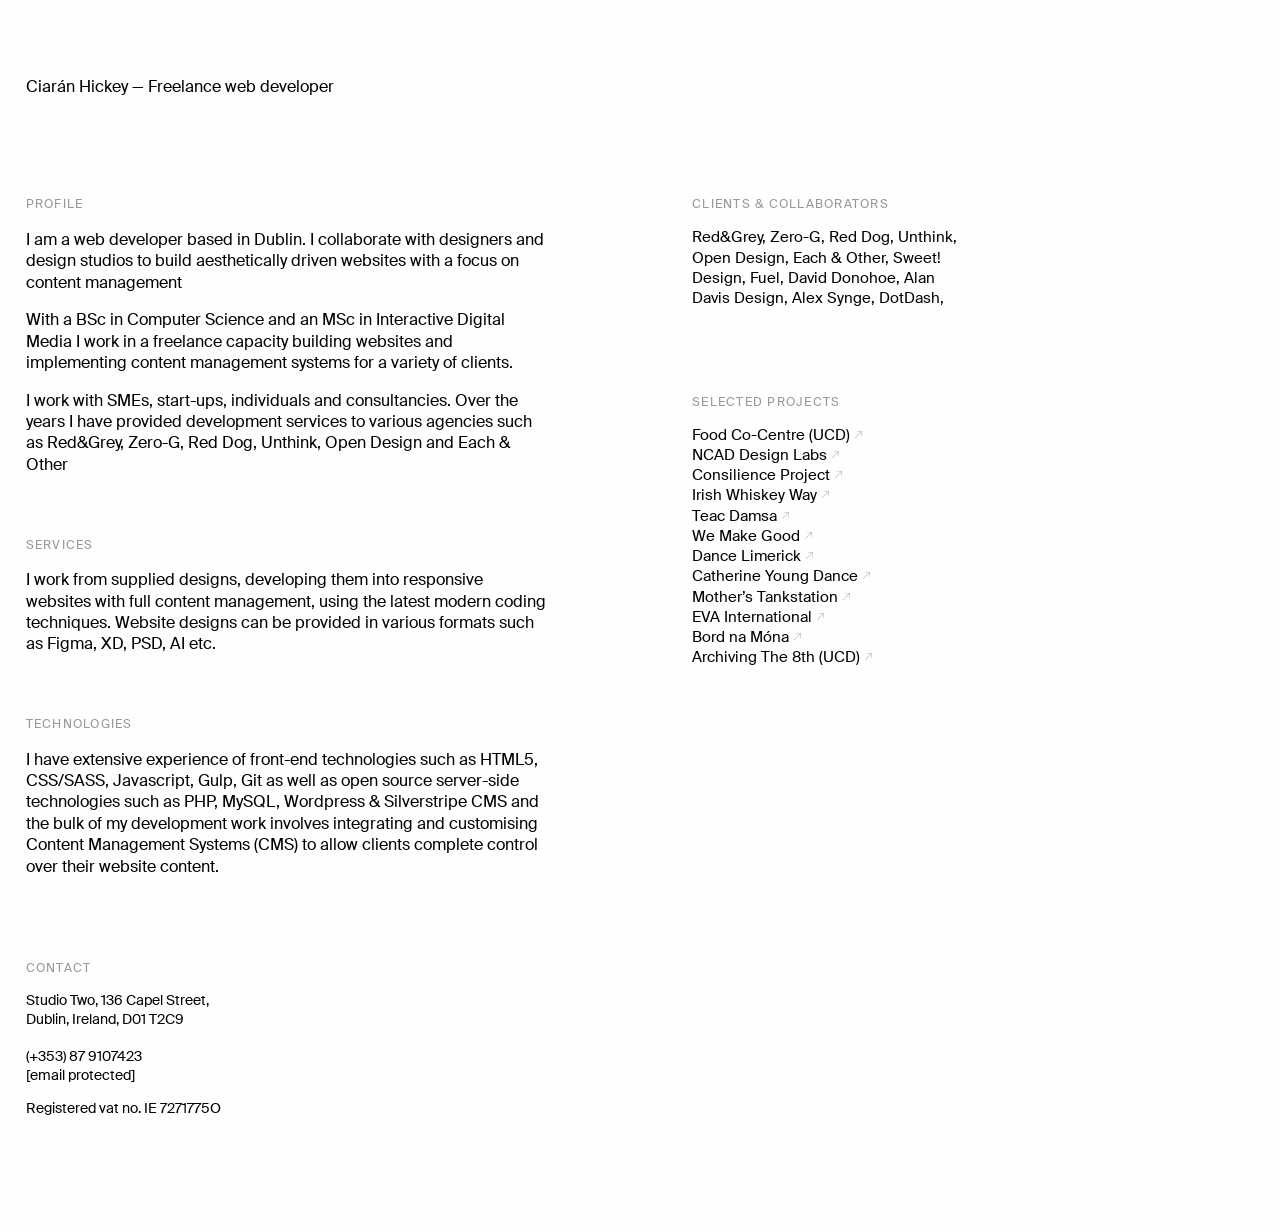
<file: index.html>
<!DOCTYPE html>
<html lang="en-GB" class="no-js">

<head>
	
	<!-- Google Tag Manager — Added 30 August 2023 -->
	<script>(function(w,d,s,l,i){w[l]=w[l]||[];w[l].push({'gtm.start':
	new Date().getTime(),event:'gtm.js'});var f=d.getElementsByTagName(s)[0],
	j=d.createElement(s),dl=l!='dataLayer'?'&l='+l:'';j.async=true;j.src=
	'https://www.googletagmanager.com/gtm.js?id='+i+dl;f.parentNode.insertBefore(j,f);
	})(window,document,'script','dataLayer','GTM-N52NLS3S');</script>
	<!-- End Google Tag Manager -->


	<meta charset="UTF-8">
	
	<meta http-equiv="X-UA-Compatible" content="IE=edge">
	<meta name="viewport" content="width=device-width,initial-scale=1">
	
	<link rel="profile" href="http://gmpg.org/xfn/11">
	<link rel="pingback" href="https://www.ciaranhickey.com/xmlrpc.php">
	
	<title>Ciarán Hickey | Freelance web developer	</title>
	
	<meta name='robots' content='noindex, nofollow' />
	<link rel='dns-prefetch' href='https://ajax.googleapis.com' />
	<link rel="alternate" type="application/rss+xml" title="Ciarán Hickey &raquo; Home Comments Feed" href="https://www.ciaranhickey.com/home/feed/" />
	<link rel="alternate" title="oEmbed (JSON)" type="application/json+oembed" href="https://www.ciaranhickey.com/wp-json/oembed/1.0/embed?url=https%3A%2F%2Fwww.ciaranhickey.com%2F" />
	<link rel="alternate" title="oEmbed (XML)" type="text/xml+oembed" href="https://www.ciaranhickey.com/wp-json/oembed/1.0/embed?url=https%3A%2F%2Fwww.ciaranhickey.com%2F&amp;format=xml" />
	
	<link rel='stylesheet' id='main-style-css' href='styles.css' type='text/css' media='all' />
	
	<link rel="https://api.w.org/" href="https://www.ciaranhickey.com/wp-json/" />

	<link rel="canonical" href="index.html" />
	<link rel='shortlink' href='index.html' />
	
		
		
</head>


<body class="home privacy-policy wp-singular page-template page-template-templates page-template-home page-template-templateshome-php page page-id-2 wp-theme-ciaranhickey">

<div class="container">
	
	<div class="content-container">

			
		<div class="full-width title-area m-bottom-lg">
			
			<p>Ciarán Hickey — Freelance web developer</p>
		
		</div>
		
		<div class="content-wrapper first">

			<h6>Profile</h6>
			<p>I am a web developer based in Dublin. I collaborate with designers and design studios to build aesthetically driven websites with a focus on content management</p>
			<p>With a BSc in Computer Science and an MSc in Interactive Digital Media I work in a freelance capacity building websites and implementing content management systems for a variety of clients.</p>
			<p>I work with SMEs, start-ups, individuals and consultancies. Over the years I have provided development services to various agencies such as <a href="http://redandgrey.ie/" target="_blank">Red&Grey</a>, <a href="http://www.zero-g.ie/" target="_blank">Zero-G</a>, <a href="http://reddog.ie/" target="_blank">Red Dog</a>, <a href="http://www.unthink.ie/" target="_blank">Unthink</a>, <a href="http://www.weareopen.ie" target="_blank">Open Design</a> and <a href="https://eachandother.com/" target="_blank">Each & Other</a></p>
	
			<br/><h6>Services</h6>
			<p>I work from supplied designs, developing them into responsive websites with full content management, using the latest modern coding techniques. Website designs can be provided in various formats such as Figma, XD, PSD, AI etc.</p>
			
			<br/><h6>Technologies</h6>
			<p>I have extensive experience of front-end technologies such as HTML5, CSS/SASS, Javascript, Gulp, Git as well as open source server-side technologies such as PHP, MySQL, Wordpress & Silverstripe CMS and the bulk of my development work involves integrating and customising Content Management Systems (CMS) to allow clients complete control over their website content.</p>						

		</div>
		
		
		
		<div class="content-wrapper second">
			<h6>Clients & Collaborators</h6>
			<ul class="links-list client-list">
				<li>Red&Grey, </li>
				<li>Zero-G, </li>
				<li>Red Dog, </li>
				<li>Unthink, </li>				
				<li>Open Design, </li>
				<li>Each & Other, </li>
				<li>Sweet! Design, </li>
				<li>Fuel, </li>
				<li>David Donohoe, </li>
				<li>Alan Davis Design, </li>
				<li>Alex Synge, </li>
				<li>DotDash, </li>	
			</ul>
			<br/>
			<h6>Selected Projects</h6>
			<ul class="project-list links-list">
				<li><a href="https://foodcocentre.org" target="_blank">Food Co-Centre (UCD)</a><span>(Designed by Sweet! Design)</span></li>
				<li><a href="https://ncaddesignlabs.ie" target="_blank">NCAD Design Labs</a><span>(Designed by Red&Grey)</span></li>
				<li><a href="https://consilienceproject.org" target="_blank">Consilience Project</a><span>(Designed by Red&Grey)</span></li>
				<li><a href="https://irishwhiskey360.com/" target="_blank">Irish Whiskey Way</a><span>(Designed by Red&Grey)</span></li>
				<li><a href="https://teacdamsa.com" target="_blank">Teac Damsa</a><span>(Designed by Zero-G)</span></li>
				<li><a href="https://wemakegood.ie" target="_blank">We Make Good</a><span>(Designed by Red Dog)</span></li>
				<li><a href="https://dancelimerick.ie" target="_blank">Dance Limerick</a><span>(Designed by David Donohoe)</span></li>
				<li><a href="http://" target="_blank">Catherine Young Dance</a><span>(Designed by Clare Lynch)</span></li>
				<li><a href="http://www.motherstankstation.com/" target="_blank">Mother’s Tankstation</a><span>(Designed by David Donohoe)</span></li>
				<li><a href="http://www.eva.ie/" target="_blank">EVA International</a><span>(Designed by Alex Synge)</span></li>
				<li><a href="#" target="_blank">Bord na Móna</a><span>(Designed by Zero-G)</span></li>
				<li><a href="http://archivingthe8th.ucd.ie" target="_blank">Archiving The 8th (UCD)</a><span>(Designed by Alan Davis)</span></li>

			</ul>
			
			<br/>

		</div>
		
		<div class="content-wrapper last">
			
			<div class="contact-details">
				<h6>Contact</h6>
				<p>Studio Two, 136 Capel Street,<br/>Dublin, Ireland, D01 T2C9<br/><br/>(+353) 87 9107423<br/><a href="https://www.ciaranhickey.com/cdn-cgi/l/email-protection#e48981a4878d8596858a8c8d878f819dca878b89"><span class="__cf_email__" data-cfemail="ddb0b89dbeb4bcafbcb3b5b4beb6b8a4f3beb2b0">[email&#160;protected]</span></a><br/></p>
				<p>Registered vat no. IE 7271775O</p>
			</div>	
			
		</div><!--/.content-wrapper-->
		
	
		
	</div><!--/.content-container-->

</div><!--/.container-->




<div class="fixed-coffee-button">		
	<script data-cfasync="false" src="https://www.ciaranhickey.com/cdn-cgi/scripts/5c5dd728/cloudflare-static/email-decode.min.js"></script><script type="text/javascript" src="https://cdnjs.buymeacoffee.com/1.0.0/button.prod.min.js" data-name="bmc-button" data-slug="ciaranhickey" data-color="#666666" data-emoji="☕" data-font="Cookie" data-text="Buy me a coffee" data-outline-color="#f9f4ea" data-font-color="#f9f4ea" data-coffee-color="#f9f4ea" ></script>	
</div>


</body>
</html>
</file>
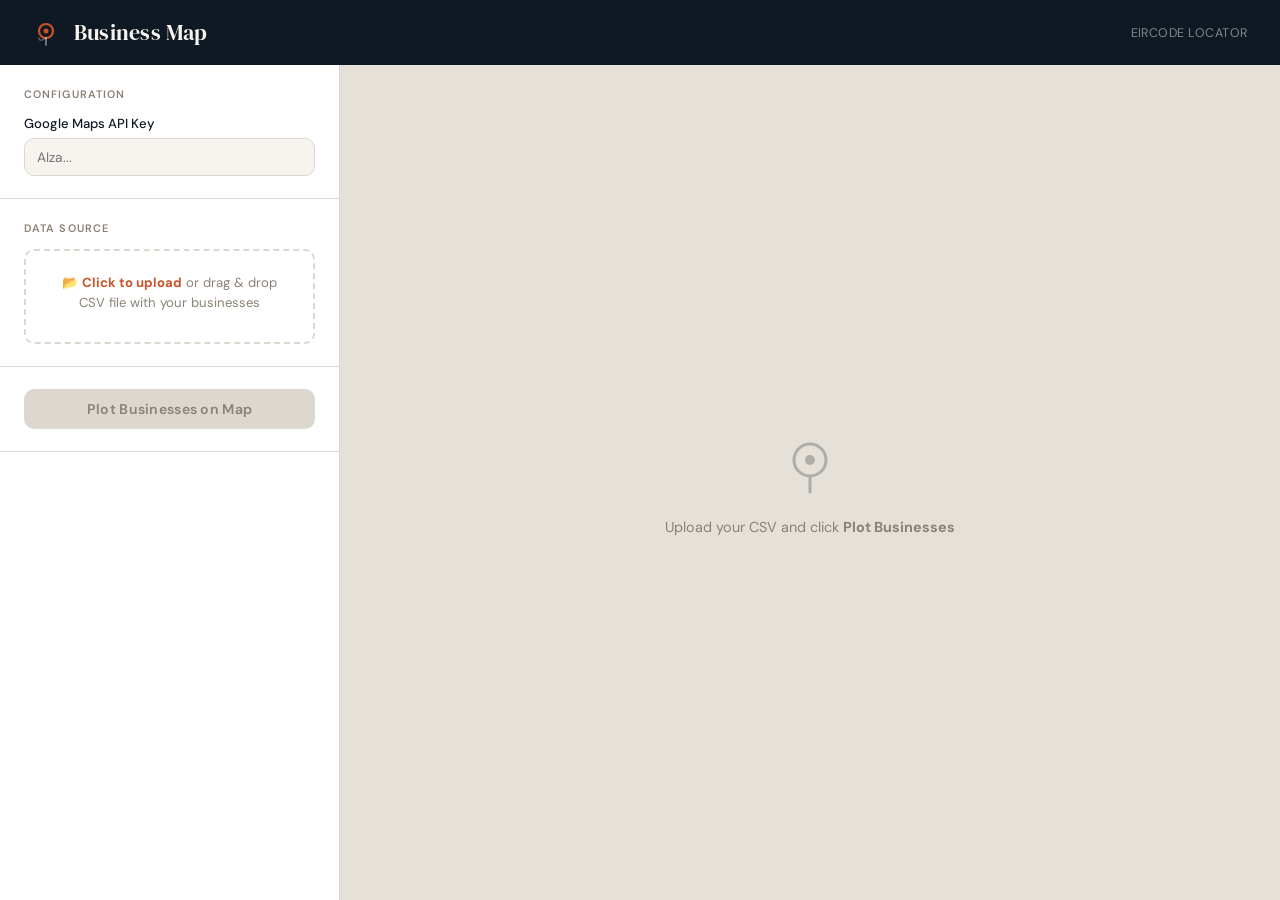
<file: business-map.html>
<!DOCTYPE html>
<html lang="en">
<head>
  <meta charset="UTF-8" />
  <meta name="viewport" content="width=device-width, initial-scale=1.0" />
  <title>Business Map — Eircode Locator</title>
  <style>
    @import url('https://fonts.googleapis.com/css2?family=DM+Serif+Display&family=DM+Sans:wght@300;400;500;600&display=swap');

    *, *::before, *::after { box-sizing: border-box; margin: 0; padding: 0; }

    :root {
      --ink:    #0f1923;
      --paper:  #f7f4ef;
      --accent: #c8522a;
      --muted:  #8a8276;
      --border: #ddd8cf;
      --panel:  #ffffff;
      --radius: 10px;
      --shadow: 0 4px 24px rgba(15,25,35,0.09);
    }

    html, body { height: 100%; }

    body {
      font-family: 'DM Sans', sans-serif;
      background: var(--paper);
      color: var(--ink);
      display: flex;
      flex-direction: column;
      min-height: 100vh;
    }

    /* ── Header ── */
    header {
      background: var(--ink);
      color: var(--paper);
      padding: 18px 32px;
      display: flex;
      align-items: center;
      gap: 14px;
      flex-shrink: 0;
    }
    header svg { flex-shrink: 0; }
    header h1 {
      font-family: 'DM Serif Display', serif;
      font-size: 1.35rem;
      font-weight: 400;
      letter-spacing: 0.01em;
    }
    header span {
      margin-left: auto;
      font-size: 0.78rem;
      color: rgba(247,244,239,0.5);
      letter-spacing: 0.04em;
      text-transform: uppercase;
    }

    /* ── Layout ── */
    .layout {
      display: flex;
      flex: 1;
      overflow: hidden;
    }

    /* ── Sidebar ── */
    aside {
      width: 340px;
      min-width: 300px;
      background: var(--panel);
      border-right: 1px solid var(--border);
      display: flex;
      flex-direction: column;
      overflow-y: auto;
      flex-shrink: 0;
    }

    .section {
      padding: 22px 24px;
      border-bottom: 1px solid var(--border);
    }
    .section:last-child { border-bottom: none; }

    .section-label {
      font-size: 0.68rem;
      font-weight: 600;
      letter-spacing: 0.1em;
      text-transform: uppercase;
      color: var(--muted);
      margin-bottom: 14px;
    }

    label {
      display: block;
      font-size: 0.82rem;
      font-weight: 500;
      color: var(--ink);
      margin-bottom: 6px;
    }

    input[type="text"],
    input[type="password"],
    select {
      width: 100%;
      padding: 9px 12px;
      border: 1.5px solid var(--border);
      border-radius: var(--radius);
      font-family: 'DM Sans', sans-serif;
      font-size: 0.86rem;
      color: var(--ink);
      background: var(--paper);
      transition: border-color 0.18s;
      outline: none;
    }
    input:focus, select:focus { border-color: var(--accent); }

    .upload-zone {
      border: 2px dashed var(--border);
      border-radius: var(--radius);
      padding: 22px 14px;
      text-align: center;
      cursor: pointer;
      transition: border-color 0.18s, background 0.18s;
      position: relative;
    }
    .upload-zone:hover, .upload-zone.over {
      border-color: var(--accent);
      background: #fff6f3;
    }
    .upload-zone input[type="file"] {
      position: absolute; inset: 0; opacity: 0; cursor: pointer;
      width: 100%; height: 100%;
    }
    .upload-zone p { font-size: 0.82rem; color: var(--muted); line-height: 1.5; }
    .upload-zone strong { color: var(--accent); }
    #file-name {
      font-size: 0.78rem; color: var(--accent); margin-top: 8px;
      font-weight: 500; word-break: break-all;
    }

    .row-2 { display: grid; grid-template-columns: 1fr 1fr; gap: 12px; }

    .btn {
      width: 100%;
      padding: 11px 0;
      background: var(--accent);
      color: #fff;
      border: none;
      border-radius: var(--radius);
      font-family: 'DM Sans', sans-serif;
      font-size: 0.88rem;
      font-weight: 600;
      cursor: pointer;
      letter-spacing: 0.02em;
      transition: background 0.18s, transform 0.1s;
    }
    .btn:hover { background: #b04522; }
    .btn:active { transform: scale(0.98); }
    .btn:disabled { background: var(--border); color: var(--muted); cursor: not-allowed; }

    /* Progress */
    #progress-wrap { display: none; }
    #progress-bar-outer {
      background: var(--border);
      border-radius: 99px;
      height: 6px;
      overflow: hidden;
      margin-top: 12px;
    }
    #progress-bar {
      height: 100%;
      width: 0%;
      background: var(--accent);
      transition: width 0.3s;
      border-radius: 99px;
    }
    #progress-text {
      font-size: 0.78rem;
      color: var(--muted);
      margin-top: 7px;
    }

    /* Business list */
    #business-list { flex: 1; overflow-y: auto; }
    .biz-item {
      display: flex;
      align-items: flex-start;
      gap: 10px;
      padding: 12px 20px;
      border-bottom: 1px solid var(--border);
      cursor: pointer;
      transition: background 0.12s;
      font-size: 0.82rem;
    }
    .biz-item:hover { background: #fff6f3; }
    .biz-item.active { background: #fff0eb; }
    .biz-dot {
      width: 9px; height: 9px; border-radius: 50%;
      background: var(--accent); flex-shrink: 0; margin-top: 4px;
    }
    .biz-dot.err { background: var(--muted); }
    .biz-name { font-weight: 500; color: var(--ink); }
    .biz-code { color: var(--muted); font-size: 0.76rem; }

    /* ── Map ── */
    #map-wrap {
      flex: 1;
      position: relative;
      background: #e5e0d8;
    }
    #map { width: 100%; height: 100%; }

    /* Empty state */
    #empty-state {
      position: absolute;
      inset: 0;
      display: flex;
      flex-direction: column;
      align-items: center;
      justify-content: center;
      gap: 16px;
      color: var(--muted);
      pointer-events: none;
    }
    #empty-state svg { opacity: 0.25; }
    #empty-state p { font-size: 0.9rem; }

    /* Toast */
    #toast {
      position: fixed;
      bottom: 24px; right: 24px;
      background: var(--ink);
      color: var(--paper);
      padding: 12px 20px;
      border-radius: var(--radius);
      font-size: 0.84rem;
      max-width: 320px;
      opacity: 0;
      transform: translateY(12px);
      transition: opacity 0.25s, transform 0.25s;
      pointer-events: none;
      z-index: 9999;
    }
    #toast.show { opacity: 1; transform: translateY(0); }
    #toast.error { background: #a33; }

    /* Stats bar */
    #stats {
      display: none;
      padding: 10px 20px;
      background: var(--paper);
      border-bottom: 1px solid var(--border);
      font-size: 0.78rem;
      color: var(--muted);
      gap: 18px;
    }
    #stats span { color: var(--ink); font-weight: 600; }

    /* Responsive */
    @media (max-width: 700px) {
      .layout { flex-direction: column; }
      aside { width: 100%; min-width: unset; max-height: 45vh; border-right: none; border-bottom: 1px solid var(--border); }
      #map-wrap { min-height: 55vh; }
    }
  </style>
</head>
<body>

<header>
  <svg width="28" height="28" viewBox="0 0 28 28" fill="none">
    <circle cx="14" cy="12" r="7" stroke="#c8522a" stroke-width="2.2"/>
    <circle cx="14" cy="12" r="2.5" fill="#c8522a"/>
    <path d="M14 19c0 0-7 5-7 0" stroke="rgba(247,244,239,0.3)" stroke-width="1.5" stroke-linecap="round"/>
    <line x1="14" y1="19" x2="14" y2="26" stroke="rgba(247,244,239,0.4)" stroke-width="2" stroke-linecap="round"/>
  </svg>
  <h1>Business Map</h1>
  <span>Eircode Locator</span>
</header>

<div class="layout">

  <!-- Sidebar -->
  <aside>

    <!-- API Key -->
    <div class="section">
      <div class="section-label">Configuration</div>
      <label for="api-key">Google Maps API Key</label>
      <input type="password" id="api-key" placeholder="AIza..." autocomplete="off"/>
    </div>

    <!-- CSV Upload -->
    <div class="section">
      <div class="section-label">Data Source</div>
      <div class="upload-zone" id="drop-zone">
        <input type="file" id="csv-file" accept=".csv,.tsv,.txt" />
        <p>📂 <strong>Click to upload</strong> or drag & drop<br/>CSV file with your businesses</p>
        <div id="file-name"></div>
      </div>
    </div>

    <!-- Column mapping -->
    <div class="section" id="mapping-section" style="display:none">
      <div class="section-label">Column Mapping</div>
      <div class="row-2">
        <div>
          <label for="col-eircode">Eircode column *</label>
          <select id="col-eircode"></select>
        </div>
        <div>
          <label for="col-name">Name column</label>
          <select id="col-name"></select>
        </div>
      </div>
      <div style="margin-top:12px">
        <label for="col-extra">Extra info column (optional)</label>
        <select id="col-extra"></select>
      </div>
    </div>

    <!-- Run -->
    <div class="section">
      <button class="btn" id="run-btn" disabled>Plot Businesses on Map</button>
      <div id="progress-wrap">
        <div id="progress-bar-outer"><div id="progress-bar"></div></div>
        <div id="progress-text"></div>
      </div>
    </div>

    <!-- Stats -->
    <div id="stats">
      <span id="stat-ok">0</span> mapped &nbsp;·&nbsp;
      <span id="stat-fail">0</span> failed
    </div>

    <!-- Results list -->
    <div id="business-list"></div>

  </aside>

  <!-- Map -->
  <div id="map-wrap">
    <div id="empty-state">
      <svg width="72" height="72" viewBox="0 0 72 72" fill="none">
        <circle cx="36" cy="30" r="16" stroke="#0f1923" stroke-width="3"/>
        <circle cx="36" cy="30" r="5" fill="#0f1923"/>
        <line x1="36" y1="46" x2="36" y2="62" stroke="#0f1923" stroke-width="3" stroke-linecap="round"/>
      </svg>
      <p>Upload your CSV and click <strong>Plot Businesses</strong></p>
    </div>
    <div id="map"></div>
  </div>

</div>

<div id="toast"></div>

<script>
// ── State ────────────────────────────────────────────────────────────────────
let csvRows = [];
let csvHeaders = [];
let map = null;
let markers = [];
let infoWindows = [];
let mapLoaded = false;
let geocoder = null;

// ── DOM refs ─────────────────────────────────────────────────────────────────
const apiKeyInput   = document.getElementById('api-key');
const csvFileInput  = document.getElementById('csv-file');
const dropZone      = document.getElementById('drop-zone');
const fileNameEl    = document.getElementById('file-name');
const mappingSection= document.getElementById('mapping-section');
const colEircode    = document.getElementById('col-eircode');
const colName       = document.getElementById('col-name');
const colExtra      = document.getElementById('col-extra');
const runBtn        = document.getElementById('run-btn');
const progressWrap  = document.getElementById('progress-wrap');
const progressBar   = document.getElementById('progress-bar');
const progressText  = document.getElementById('progress-text');
const bizList       = document.getElementById('business-list');
const statsEl       = document.getElementById('stats');
const statOk        = document.getElementById('stat-ok');
const statFail      = document.getElementById('stat-fail');
const emptyState    = document.getElementById('empty-state');

// ── Toast ─────────────────────────────────────────────────────────────────────
function toast(msg, type = 'info') {
  const el = document.getElementById('toast');
  el.textContent = msg;
  el.className = 'show' + (type === 'error' ? ' error' : '');
  clearTimeout(el._t);
  el._t = setTimeout(() => el.className = '', 3200);
}

// ── CSV Parsing ───────────────────────────────────────────────────────────────
function parseCSV(text) {
  const lines = text.trim().split(/\r?\n/);
  if (lines.length < 2) return { headers: [], rows: [] };
  const sep = text.includes('\t') ? '\t' : ',';
  const parseRow = line => {
    const cells = []; let cur = ''; let inQ = false;
    for (let i = 0; i < line.length; i++) {
      const c = line[i];
      if (c === '"') { inQ = !inQ; }
      else if (c === sep && !inQ) { cells.push(cur.trim()); cur = ''; }
      else cur += c;
    }
    cells.push(cur.trim());
    return cells;
  };
  const headers = parseRow(lines[0]);
  const rows = lines.slice(1).filter(l => l.trim()).map(l => {
    const vals = parseRow(l);
    const obj = {};
    headers.forEach((h, i) => obj[h] = vals[i] ?? '');
    return obj;
  });
  return { headers, rows };
}

function loadCSV(file) {
  const reader = new FileReader();
  reader.onload = e => {
    const { headers, rows } = parseCSV(e.target.result);
    if (!headers.length) { toast('Could not parse CSV — check the file format.', 'error'); return; }
    csvHeaders = headers;
    csvRows = rows;
    fileNameEl.textContent = `✓ ${file.name}  (${rows.length} rows)`;
    populateSelects(headers);
    mappingSection.style.display = '';
    checkRunnable();
    toast(`Loaded ${rows.length} businesses`);
  };
  reader.readAsText(file);
}

function populateSelects(headers) {
  [colEircode, colName, colExtra].forEach(sel => {
    sel.innerHTML = '';
  });
  // None option for optional cols
  [colName, colExtra].forEach(sel => {
    const opt = document.createElement('option');
    opt.value = ''; opt.textContent = '— none —';
    sel.appendChild(opt);
  });
  headers.forEach(h => {
    [colEircode, colName, colExtra].forEach(sel => {
      const opt = document.createElement('option');
      opt.value = h; opt.textContent = h;
      sel.appendChild(opt);
    });
  });
  // Auto-detect Eircode column
  const eircodeGuess = headers.find(h => /eircode|postcode|post.?code|eir/i.test(h));
  if (eircodeGuess) colEircode.value = eircodeGuess;
  const nameGuess = headers.find(h => /name|business|company|title/i.test(h));
  if (nameGuess) colName.value = nameGuess;
}

// ── Drag & drop ───────────────────────────────────────────────────────────────
dropZone.addEventListener('dragover', e => { e.preventDefault(); dropZone.classList.add('over'); });
dropZone.addEventListener('dragleave', () => dropZone.classList.remove('over'));
dropZone.addEventListener('drop', e => {
  e.preventDefault(); dropZone.classList.remove('over');
  const f = e.dataTransfer.files[0];
  if (f) loadCSV(f);
});
csvFileInput.addEventListener('change', e => { if (e.target.files[0]) loadCSV(e.target.files[0]); });

// ── Enable run button ─────────────────────────────────────────────────────────
function checkRunnable() {
  runBtn.disabled = !(apiKeyInput.value.trim() && csvRows.length && colEircode.value);
}
apiKeyInput.addEventListener('input', checkRunnable);
colEircode.addEventListener('change', checkRunnable);

// ── Load Google Maps ──────────────────────────────────────────────────────────
function loadGoogleMaps(apiKey) {
  return new Promise((resolve, reject) => {
    if (mapLoaded) { resolve(); return; }

    let settled = false;
    function settle(fn, arg) {
      if (settled) return;
      settled = true;
      clearTimeout(timer);
      fn(arg);
    }

    // Google calls this when the key is invalid / billing not enabled
    window.gm_authFailure = () => {
      settle(reject, new Error(
        'Google Maps authentication failed. Please check:\n' +
        '• Your API key is correct\n' +
        '• Maps JavaScript API is enabled in Google Cloud Console\n' +
        '• Billing is enabled on your Google Cloud project\n' +
        '• No HTTP referrer restrictions blocking file:// or localhost'
      ));
    };

    window.__gmInit = () => { mapLoaded = true; settle(resolve); };

    const script = document.createElement('script');
    // crossorigin="anonymous" lets the browser surface real error messages
    // instead of the opaque "Script error."
    script.crossOrigin = 'anonymous';
    script.src = `https://maps.googleapis.com/maps/api/js?key=${apiKey}&callback=__gmInit`;
    script.onerror = () => settle(reject, new Error(
      'Could not load the Google Maps script. Possible causes:\n' +
      '• No internet connection\n' +
      '• API key is invalid or missing\n' +
      '• A browser extension (e.g. ad-blocker) is blocking maps.googleapis.com'
    ));

    // Timeout safety net — if neither callback nor onerror fires in 10 s
    const timer = setTimeout(() => settle(reject, new Error(
      'Google Maps timed out loading. Check your internet connection and API key.'
    )), 10000);

    document.head.appendChild(script);
  });
}

function initMap() {
  map = new google.maps.Map(document.getElementById('map'), {
    center: { lat: 53.35, lng: -7.9 }, // Centre of Ireland
    zoom: 7,
    mapTypeControl: false,
    streetViewControl: false,
    fullscreenControl: true,
    styles: [
      { featureType: 'poi', elementType: 'labels', stylers: [{ visibility: 'off' }] },
      { featureType: 'transit', stylers: [{ visibility: 'off' }] },
      { featureType: 'landscape', elementType: 'geometry', stylers: [{ color: '#f2ede5' }] },
      { featureType: 'road', elementType: 'geometry', stylers: [{ color: '#ffffff' }] },
      { featureType: 'road.highway', elementType: 'geometry', stylers: [{ color: '#e8ddd0' }] },
      { featureType: 'water', elementType: 'geometry', stylers: [{ color: '#c5d9e8' }] },
    ]
  });
  geocoder = new google.maps.Geocoder();
}

// ── Clear old markers ─────────────────────────────────────────────────────────
function clearMarkers() {
  markers.forEach(m => m.setMap(null));
  markers = [];
  infoWindows.forEach(iw => iw.close());
  infoWindows = [];
}

// ── Geocode one Eircode ───────────────────────────────────────────────────────
function geocodeEircode(eircode) {
  return new Promise((resolve, reject) => {
    // Append Ireland to improve accuracy
    geocoder.geocode({ address: eircode + ', Ireland', region: 'ie' }, (results, status) => {
      if (status === 'OK' && results.length > 0) resolve(results[0].geometry.location);
      else reject(new Error(status));
    });
  });
}

// ── Rate-limited queue ────────────────────────────────────────────────────────
function delay(ms) { return new Promise(r => setTimeout(r, ms)); }

// ── Main: Plot ────────────────────────────────────────────────────────────────
runBtn.addEventListener('click', async () => {
  const apiKey = apiKeyInput.value.trim();
  if (!apiKey) { toast('Please enter your Google Maps API key.', 'error'); return; }
  if (!csvRows.length) { toast('Please upload a CSV file.', 'error'); return; }

  runBtn.disabled = true;
  progressWrap.style.display = '';
  bizList.innerHTML = '';
  statsEl.style.display = 'none';
  emptyState.style.display = 'none';

  // Load Maps if needed
  try {
    await loadGoogleMaps(apiKey);
    if (!map) initMap();
  } catch (err) {
    alert('Google Maps Error\n\n' + err.message);
    toast('Google Maps failed to load — see alert for details.', 'error');
    runBtn.disabled = false;
    return;
  }

  clearMarkers();

  const eircodeCol = colEircode.value;
  const nameCol    = colName.value;
  const extraCol   = colExtra.value;
  const bounds     = new google.maps.LatLngBounds();

  let ok = 0, fail = 0;

  for (let i = 0; i < csvRows.length; i++) {
    const row = csvRows[i];
    const eircode = (row[eircodeCol] || '').trim();
    const name    = nameCol  ? (row[nameCol]  || eircode) : eircode;
    const extra   = extraCol ? (row[extraCol] || '') : '';

    progressBar.style.width = ((i + 1) / csvRows.length * 100) + '%';
    progressText.textContent = `Geocoding ${i + 1} of ${csvRows.length} — ${name}`;

    // Build sidebar item
    const item = document.createElement('div');
    item.className = 'biz-item';
    item.innerHTML = `<div class="biz-dot" id="dot-${i}"></div>
      <div><div class="biz-name">${escHtml(name)}</div>
      <div class="biz-code">${escHtml(eircode)}</div></div>`;
    bizList.appendChild(item);

    if (!eircode) {
      document.getElementById(`dot-${i}`).classList.add('err');
      fail++;
      continue;
    }

    try {
      const location = await geocodeEircode(eircode);
      bounds.extend(location);

      // Marker
      const marker = new google.maps.Marker({
        position: location,
        map,
        title: name,
        icon: {
          path: google.maps.SymbolPath.CIRCLE,
          scale: 8,
          fillColor: '#c8522a',
          fillOpacity: 0.9,
          strokeColor: '#ffffff',
          strokeWeight: 2,
        }
      });

      // Info window
      const infoContent = `
        <div style="font-family:'DM Sans',sans-serif;padding:6px 4px;min-width:160px">
          <strong style="font-size:0.9rem">${escHtml(name)}</strong><br/>
          <span style="color:#8a8276;font-size:0.8rem">${escHtml(eircode)}</span>
          ${extra ? `<br/><span style="font-size:0.82rem;margin-top:4px;display:block">${escHtml(extra)}</span>` : ''}
        </div>`;
      const iw = new google.maps.InfoWindow({ content: infoContent });
      infoWindows.push(iw);

      marker.addListener('click', () => {
        infoWindows.forEach(w => w.close());
        iw.open(map, marker);
      });

      // Sidebar click
      const idx = markers.length;
      item.addEventListener('click', () => {
        document.querySelectorAll('.biz-item').forEach(el => el.classList.remove('active'));
        item.classList.add('active');
        map.panTo(location);
        map.setZoom(15);
        infoWindows.forEach(w => w.close());
        iw.open(map, markers[idx]);
      });

      markers.push(marker);
      ok++;
    } catch (err) {
      document.getElementById(`dot-${i}`).classList.add('err');
      item.title = `Could not geocode: ${err.message}`;
      fail++;
    }

    // Respect Geocoding API rate limit: ~50 req/s; we add a small delay
    await delay(40);
  }

  // Fit map
  if (!bounds.isEmpty()) map.fitBounds(bounds);

  progressText.textContent = `Done — ${ok} mapped, ${fail} failed`;
  statOk.textContent = ok;
  statFail.textContent = fail;
  statsEl.style.display = 'flex';
  runBtn.disabled = false;

  if (fail > 0 && ok === 0) toast('No Eircodes could be geocoded. Check your API key and column.', 'error');
  else if (fail > 0) toast(`${ok} businesses mapped, ${fail} could not be geocoded.`);
  else toast(`All ${ok} businesses mapped! 🎉`);
});

function escHtml(s) {
  return String(s).replace(/&/g,'&amp;').replace(/</g,'&lt;').replace(/>/g,'&gt;').replace(/"/g,'&quot;');
}
</script>
</body>
</html>
</file>
<file: styles.css>
@font-face {
	font-family: 'SuisseIntl-Regular-WebS';
	src: 	url('fonts/SuisseIntl-Regular-WebS.woff2') format('woff2'),
				url('fonts/SuisseIntl-Regular-WebS.woff') format('woff');
	font-weight: normal;
	font-style: normal;
}
	
	
	
	
	body{
	
		color:#ffffff;
		font-weight: 400;
		-webkit-text-size-adjust: 100%;
		-ms-text-size-adjust: 100%;
		text-rendering: optimizeLegibility;
		-webkit-font-smoothing: antialiased;
		font-size: 14px;
		line-height: 1.3em;
		padding: 0;
		margin: 0;		
		font-family:  "SuisseIntl-Regular-WebS", "Inter", sans-serif;
	
		letter-spacing: 0;
		font-stretch: normal;
		font-style: normal;
		font-variant-caps: normal;
		font-weight: 400;
		
	
		background: rgb(248, 247, 245);
		background: rgb(249, 249, 249);
		background: rgb(253, 254, 253);
		
		
	
		color:#000000;
	
	}
	
	
	.show-on-mobile{display: none !important;}
	
	a, a:link, a:visited, a:focus, a:active{
		color:#000000;
		text-decoration: none;
		
	}
	a:hover{
		color:#000000;
		text-decoration: underline;
		text-underline-offset: 3px;
	}
	
	h1,h2,h3,h4,h5,h6{
		font-weight: normal;
		font-size: 28px;
		line-height: 1.3em;
	}
	h1 {
		font-size: 32px;
		line-height: 1.12em;
		margin-bottom: 2em; 
		font-weight: 400;
		letter-spacing: -0.04em;
		letter-spacing: -0.92px;
		
	}
	h2{
		line-height: 1em;
		font-size: 80px;
		max-width: 80%;
		margin-bottom: 1em;
	}
	h6 {
		font-size: 14px;
		font-weight: 300;
		font-weight: 400;
		margin-bottom: 1.2em;
		color: #999999;
		font-size: 12px;
		text-transform: uppercase;
		letter-spacing: 1.25px;
	}
	
	.container{
		padding: 60px 0px;
		width: 96vw;
		margin: 0 auto;
		max-width: 1440px;
		vertical-align: top;
	}
	
	.title-area p{
		margin-bottom: 8vh;
		font-size: 16px;
	}
	
	.title-area h1{
		max-width: 1270px;
		font-weight: normal;
		
		font-style: normal;
		
		letter-spacing: 0.65px;
		
		
		line-height: 1.2em;
		font-size: 32px;
	}
	
	
	
	.content-wrapper{
		display: inline-block;
		width:32%;
		max-width: 610px;
		margin-bottom: 40px;
		vertical-align: top;
		padding-right: 1%;
	
	}
	.content-wrapper.first{
		width:45%;
		padding-right: 4%;
	}
	.content-wrapper.first-wide{
		width:65%;
		padding-right: 10%;
		max-width: 860px;
	}
	.content-wrapper.extra-wide{
		width:70%;
		padding-right: 0;
		max-width: 960px;
	}
	.content-wrapper.second{
		width:28%;
		padding-left: 5%;
	}
	.content-wrapper.last{
		width:21%;
		padding-right: 0;
	}
	
	.content-wrapper.full-width{
		width:75%;
		padding-right: 4%;
		max-width: 780px;
	}
	
	
	p,
	ul li,
	ol, li{
		font-size: 16px;
		line-height: 1.34em;
		max-width: 95%;
		letter-spacing: 0px;
	}
	table tr td{
		font-size: 16px;
		line-height: 1.44em;
		max-width: 100%;
		letter-spacing: 0em;
	}
	
	.fixed-coffee-button{
		position: fixed;
		right:0px;
		bottom:30px;
		width:200px;
	}
	.contact-details p{
		font-size: 14px;
	}
	
	
	.container .links-list{
		margin-bottom: 40px;
		max-width: 80%;
		padding: 0;
	}
	.container .links-list li{
		display: block;	
		line-height: 1.35em;
		font-size: 15px;
	}
	.container .links-list.client-list li{
		display: inline;
	}
	.container .links-list li a{
		text-decoration: none;
		border-bottom: none;
		display: inline;	
		position: relative;
	}
	.container .links-list.project-list li a{
		padding-right: 12px;
	}
	.container .links-list.project-list li a:after{
		content:'';
		position: absolute;
		right:0;
		top:6px;
		background-image: url("data:image/svg+xml,%3Csvg version='1.1' id='Layer_1' xmlns='http://www.w3.org/2000/svg' xmlns:xlink='http://www.w3.org/1999/xlink' x='0px' y='0px' viewBox='0 0 49.2 49.2' style='enable-background:new 0 0 49.2 49.2;' xml:space='preserve'%3E%3Cstyle type='text/css'%3E .st0%7Bfill-rule:evenodd;clip-rule:evenodd;fill:%23BABABA;%7D%0A%3C/style%3E%3Cpath class='st0' d='M45,7.1L3.6,48.6c-0.8,0.8-2.1,0.8-2.9,0s-0.8-2.1,0-2.9L42.1,4.2h-27c-1.2,0-2.1-0.9-2.1-2.1S13.9,0,15.1,0h32 c0.6,0,1.1,0.2,1.5,0.6c0.4,0.4,0.6,0.9,0.6,1.5v32c0,1.2-0.9,2.1-2.1,2.1S45,35.2,45,34.1V7.1z'/%3E%3C/svg%3E");
		background-repeat: no-repeat;
		background-size: 100% auto;
		width:7px;
		height: 10px;
		
	}
	
	.container .links-list li a:hover{
		text-decoration: underline;
		text-underline-offset:3px;
	}
	.container .links-list.project-list li span{
		display: none;
	}
	
	
	
	
	.bmc-btn{
		position: relative;
		bottom:auto;
		right:auto;
		min-width: 160px !important;
		max-width: 180px !important;
		height:40px !important;
		font-size: 22px !important;
		border-radius: 8px !important;
		line-height: 24px !important;
		padding: 0px 14px !important;
		margin-top: 20px;
	}
	.bmc-btn .bmc-btn-text{
		font-size: 21px;
	}
	
	
	
	
	@media (max-width: 1160px){
	
	
		.content-wrapper{
			display: block;
			width:50%;
			max-width: 510px;
			margin-bottom: 40px;
			vertical-align: top;
			padding-right: 0;
		
		}
		.title-area h1{
			width:80%;
			font-size: 40px;
		}
		.content-wrapper.first{
			display: inline-block;
			width:50%;
			padding-right: 0;
		}
		.content-wrapper.second{
			width:100%;
			padding-left: 0;
		}
		.content-wrapper.last{
			width:100%;
			padding-right: 0;
			display: none;
		}
		.content-wrapper.contact{
			display: inline-block;
			width:33%;
			float:right;
		}
		
		.container .links-list {
			max-width: 100%;
		}
	
	
	}
	
	@media (max-width: 760px){
		
		.show-on-mobile{display: block !important;}
		.hide-on-mobile{display: none !important;}
		
		.container{
			width:100%;
			font-size: 18px;
			line-height: 24px;
			padding: 40px 25px 20px 25px;
		}
		
		h1 {
			font-size: 28px;
			line-height: 1.12em;
			margin-bottom: 2em; 
			letter-spacing: -0.04em;
			letter-spacing: -0.92px;
			
		}
		h2{
			font-size: 40px;
			max-width: 90%;
		}
		
		.title-area p{
			font-size: 16px;
		}
		.title-area h1{
			font-size: 26px;
			line-height: 1.1em;
			margin-bottom: 2em;  
			letter-spacing: 0px;
		}
		.fixed-contact-details{
			position: relative;
			bottom: auto;
			right:auto;
		}
		
		
		p,
		ul li,
		ol, li{
			max-width: 100%;
			font-size: 18px;
		}
		.fixed-coffee-button{
			position: relative;
			bottom: auto;
			right:auto;
			left:30px;
			bottom:30px;
		}
		
	}
	
	@media (max-width: 480px){
		
		
		.content-wrapper{
			display: block;
			width:50%;
			max-width: 510px;
			margin-bottom: 40px;
			vertical-align: top;
			padding-right: 0;
		
		}
		.title-area h1{
			width:100%;
		}
		.content-wrapper.first,
		.content-wrapper.second,
		.content-wrapper.last{
			display: block;
			width:100%;
			padding-right: 0;
			padding-left: 0;
		}
		
		.content-wrapper.contact{
			display: none;
		}
		
	}
</file>
